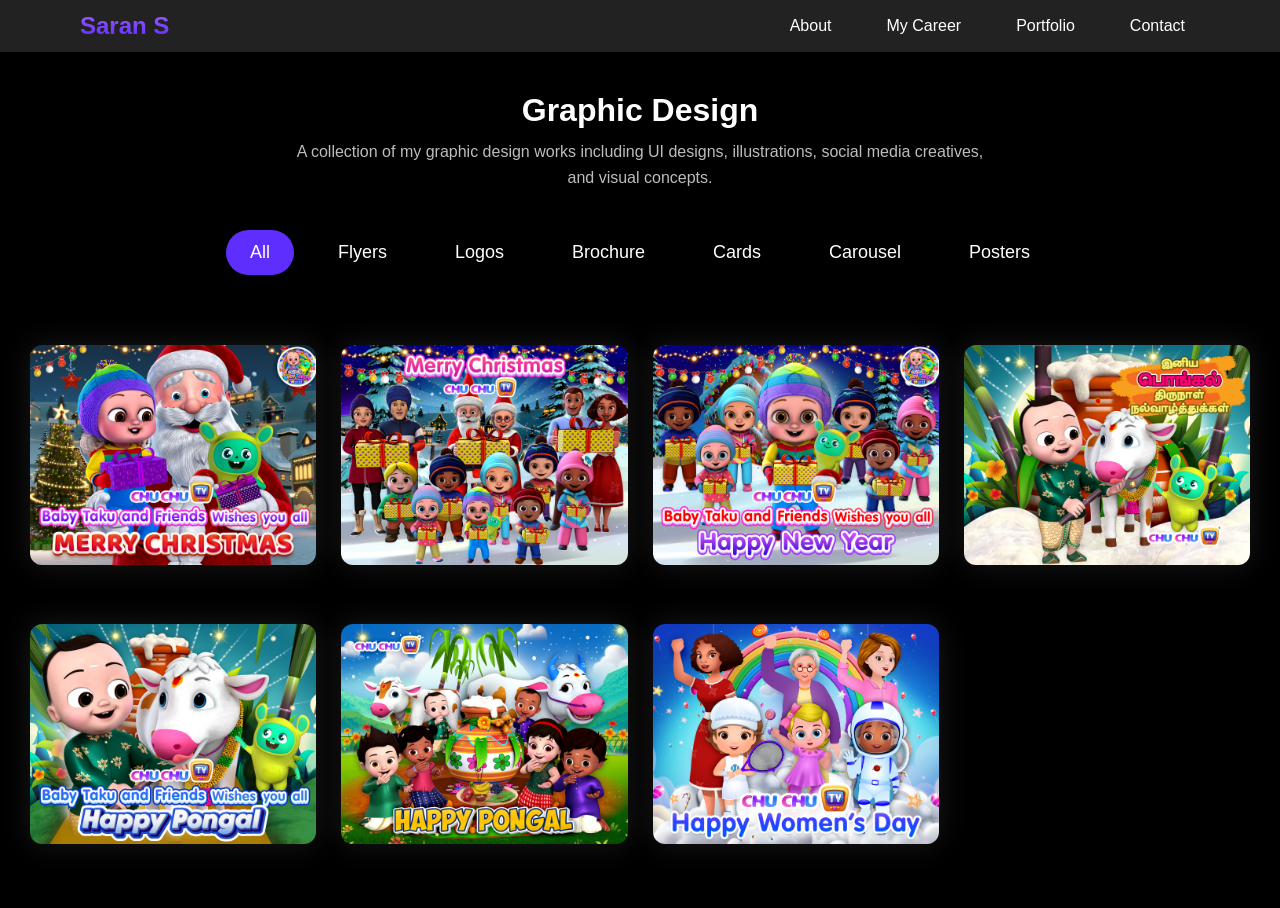
<file: page-1.html>
<!DOCTYPE html>
<html lang="en">
<head>
<meta charset="UTF-8">
<meta name="viewport" content="width=device-width, initial-scale=1.0">
<title>Portfolio Gallery</title>
<link rel="stylesheet" href="./CSS/styles.css">

<style>
/* body{
      margin: 0;
      background-color: #000000;
      font-family: 'montserrat', bold;
      color: #fff;
} */
body {
      font-family: 'Montserrat', sans-serif;
      margin: 0;
      background-color: #000000;
      color: #ffffff;
      transition: background-color 0.3s;
      position: relative;
      z-index: 1;
    }

h1{
    text-align: center;
    margin-top: 40px;
    margin-bottom: 10px;
}

 header {
  background: #222;
  padding: 12px 60px;
}

/* //new */
.portfolio-menu{
    display:flex;
    justify-content:center;
    gap:20px;
    margin-bottom:40px;
    flex-wrap:wrap;

}

.portfolio-menu button{

    border:none;
    background:none;

    cursor:pointer;

    padding:12px 24px;

    border-radius:30px;

    font-size:18px;
    color:white;

}

.portfolio-menu button.active{

    background:#5e2eff;
    color:white;

}

.gallery{

    display:grid;
    grid-template-columns:repeat(4,1fr);
    gap:25px;


}

.item{

    transition:.5s;

}

.item img{

    width:100%;

    /* height:420px; */

    object-fit:cover;

}


.nav-links a:hover {
  color: #b879f8;
}

   
    
</style>
</head>

<body>
    <header>
  <div class="header-container">
    <div class="logo">
      <a href="index.html">Saran S</a>
    </div>
    <nav class="nav-links">
      
      <a href="index.html#about">About</a>
      <a href="index.html#career">My Career</a>
      <a href="index.html#portfolio">Portfolio</a>
      <a href="index.html#contact">Contact</a>
    </nav>
  </div>
</header>

<div class="animate-section">
<h1>Graphic Design</h1>
<p class="page-description">
  A collection of my graphic design works including UI designs, illustrations, social media creatives, and visual concepts.
</p>
</div>

<div class="portfolio-menu animate-section">

    <button class="active" data-filter="all">All</button>

    <button data-filter="flyers">Flyers</button>

    <button data-filter="logos">Logos</button>

    <button data-filter="brochure">Brochure</button>

    <button data-filter="cards">Cards</button>

    <button data-filter="carousel">Carousel</button>

    <button data-filter="poster">Posters</button>

</div>


<div class="gallery animate-section">

    <div class="item flyers">
        <img src="img/graphic-design/Banner_1.jpg" onclick="openImage(0)">
    </div>

    <div class="item flyers">
        <img src="img/graphic-design/Banner_2.png" onclick="openImage(1)"">
    </div>

    <div class="item flyers">
        <img src="img/graphic-design/Banner_3.jpg" onclick="openImage(2)"">
    </div>

    <div class="item logos">
        <img src="img/graphic-design/Banner_4.jpg" onclick="openImage(3)">
    </div>

    <div class="item logos">
        <img src="img/graphic-design/Banner_5.jpg" onclick="openImage(4)">
    </div>

    <div class="item brochure">
        <img src="img/graphic-design/Banner_6.jpg" onclick="openImage(5)">
    </div>

    <div class="item brochure">
        <img src="img/graphic-design/Banner_7.jpg" onclick="openImage(6)">
    </div>

</div>

<!-- 
<div class="category-bar animate-section">

  <a href="#" class="category-item">Flyers</a>
  <a href="#" class="category-item">Pamphlets</a>
  <a href="#" class="category-item">Brochure</a>

  <a href="#" class="category-item active">Logos</a>

  <a href="#" class="category-item">Cards</a>
  <a href="#" class="category-item">Website Banners</a>
  <a href="#" class="category-item">Carousels</a>
  <a href="#" class="category-item">Packaging Designs</a>
  <a href="#" class="category-item">Videos (Reels)</a>
  <a href="#" class="category-item">Invitation</a>

</div>

<div class="gallery animate-section">
    <img src="img/graphic-design/Banner_1.jpg" onclick="openImage(0)">
    <img src="img/graphic-design/Banner_2.png" onclick="openImage(1)">
    <img src="img/graphic-design/Banner_3.jpg" onclick="openImage(2)">
    <img src="img/graphic-design/Banner_4.jpg" onclick="openImage(3)">
    <img src="img/graphic-design/Banner_5.jpg" onclick="openImage(4)">
    <img src="img/graphic-design/Banner_6.jpg" onclick="openImage(5)">
    <img src="img/graphic-design/Banner_7.jpg" onclick="openImage(6)">
    <img src="img/graphic-design/Banner_8.jpg" onclick="openImage(7)">
    <img src="img/graphic-design/Banner_9.jpg" onclick="openImage(8)">
    <img src="img/graphic-design/Banner_10.jpg" onclick="openImage(9)">
    <img src="img/graphic-design/Banner_11.jpg" onclick="openImage(10)">
</div> -->

<div class="lightbox" id="lightbox">

    <span class="close" onclick="closeImage()">&times;</span>

    <span class="prev" onclick="prevImage()">❮</span>

    <img id="lightbox-img">

    <span class="next" onclick="nextImage()">❯</span>

</div>

<script>

const images = [
    "img/graphic-design/Banner_1.jpg",
    "img/graphic-design/Banner_2.png",
    "img/graphic-design/Banner_3.jpg",
    "img/graphic-design/Banner_4.jpg",
    "img/graphic-design/Banner_5.jpg",
    "img/graphic-design/Banner_6.jpg",
    "img/graphic-design/Banner_7.jpg",
    "img/graphic-design/Banner_8.jpg",
    "img/graphic-design/Banner_9.jpg",
    "img/graphic-design/Banner_10.jpg",
    "img/graphic-design/Banner_11.jpg"
];

let currentIndex = 0;

function openImage(index){
    currentIndex = index;
    document.getElementById("lightbox").style.display="flex";
    document.getElementById("lightbox-img").src=images[index];
}

function closeImage(){
    document.getElementById("lightbox").style.display="none";
}

function nextImage(){
    currentIndex++;
    if(currentIndex >= images.length){
        currentIndex = 0;
    }
    document.getElementById("lightbox-img").src=images[currentIndex];
}

function prevImage(){
    currentIndex--;
    if(currentIndex < 0){
        currentIndex = images.length - 1;
    }
    document.getElementById("lightbox-img").src=images[currentIndex];
}

document.addEventListener("keydown",function(e){

    if(e.key==="ArrowRight"){
        nextImage();
    }

    if(e.key==="ArrowLeft"){
        prevImage();
    }

    if(e.key==="Escape"){
        closeImage();
    }

});

const sections = document.querySelectorAll('.animate-section');

const observer = new IntersectionObserver((entries) => {
    entries.forEach(entry => {
        if (entry.isIntersecting) {
            entry.target.classList.add('show');
        }
    });
}, {
    threshold: 0.2
});

sections.forEach(section => {
    observer.observe(section);
});
const buttons=document.querySelectorAll(".portfolio-menu button");

const items=document.querySelectorAll(".item");

buttons.forEach(button=>{

button.addEventListener("click",()=>{

buttons.forEach(btn=>btn.classList.remove("active"));

button.classList.add("active");

const filter=button.dataset.filter;

items.forEach(item=>{

if(filter==="all"){

item.style.display="block";

setTimeout(()=>{
item.style.opacity="1";
},50);

}

else if(item.classList.contains(filter)){

item.style.display="block";

setTimeout(()=>{
item.style.opacity="1";
},50);

}

else{

item.style.opacity="0";

setTimeout(()=>{
item.style.display="none";
},300);

}

});

});

});
</script>

</body>
</html>
</file>
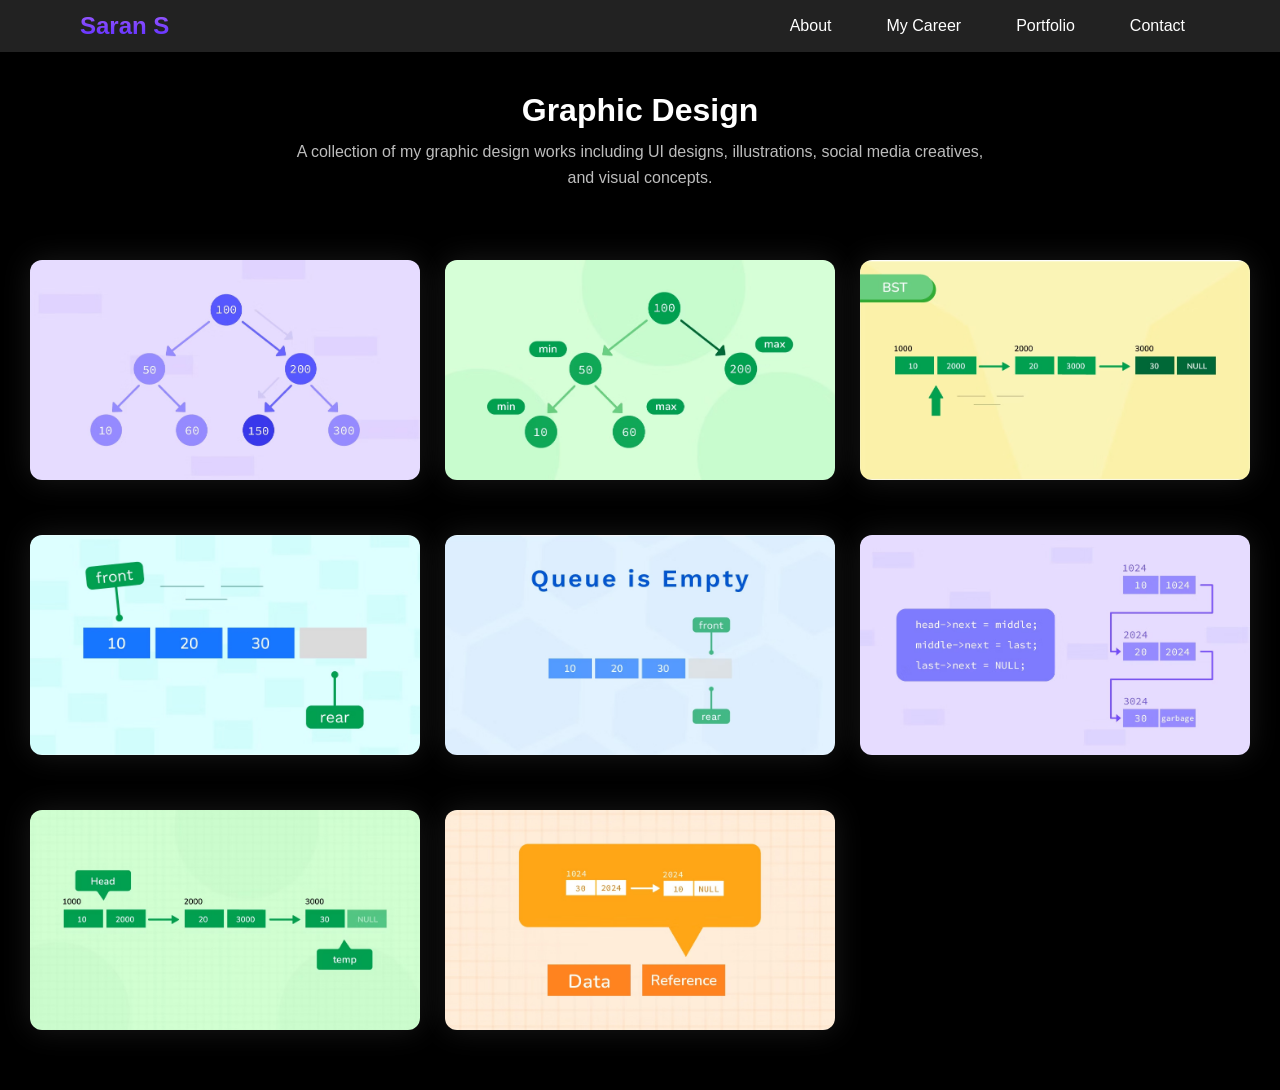
<file: page-4.html>
<!DOCTYPE html>
<html lang="en">
<head>
<meta charset="UTF-8">
<meta name="viewport" content="width=device-width, initial-scale=1.0">
<title>Portfolio Gallery</title>
<link rel="stylesheet" href="./CSS/styles.css">

<style>
/* body{
      margin: 0;
      background-color: #000000;
      font-family: 'montserrat', bold;
      color: #fff;
} */
body {
      font-family: 'Montserrat', sans-serif;
      margin: 0;
      background-color: #000000;
      color: #ffffff;
      transition: background-color 0.3s;
      position: relative;
      z-index: 1;
    }

h1{
    text-align: center;
    margin-top: 40px;
    margin-bottom: 10px;
}

 header {
  background: #222;
  padding: 12px 60px;
}
/* header {
  background-color: #222;
  color: white;
  padding: 12px 60px;
  position: sticky;
  top: 0;
  z-index: 1000;
} */
.nav-links a:hover {
  color: #b879f8;
}
    
    
</style>
</head>

<body>
    <header>
  <div class="header-container">
    <div class="logo">
      <a href="index.html">Saran S</a>
    </div>
    <nav class="nav-links">
      
      <a href="index.html#about">About</a>
      <a href="index.html#career">My Career</a>
      <a href="index.html#portfolio">Portfolio</a>
      <a href="index.html#contact">Contact</a>
    </nav>
  </div>
</header>

<div class="animate-section">
<h1>Graphic Design</h1>
<p class="page-description">
  A collection of my graphic design works including UI designs, illustrations, social media creatives, and visual concepts.
</p>
</div>

<div class="gallery animate-section">
    <img src="img/graph-1.jpg" onclick="openImage(0)">
    <img src="img/graph-2.jpg" onclick="openImage(1)">
    <img src="img/graph-3.jpg" onclick="openImage(2)">
    <img src="img/graph-4.jpg" onclick="openImage(3)">
    <img src="img/graph-5.jpg" onclick="openImage(4)">
    <img src="img/graph-6.jpg" onclick="openImage(5)">
    <img src="img/graph-7.jpg" onclick="openImage(6)">
    <img src="img/graph-8.jpg" onclick="openImage(7)">
</div>

<div class="lightbox" id="lightbox">

    <span class="close" onclick="closeImage()">&times;</span>

    <span class="prev" onclick="prevImage()">❮</span>

    <img id="lightbox-img">

    <span class="next" onclick="nextImage()">❯</span>

</div>

<script>

const images = [
    "img/graph-1.jpg",
    "img/graph-2.jpg",
    "img/graph-3.jpg",
    "img/graph-4.jpg",
    "img/graph-5.jpg",
    "img/graph-6.jpg",
    "img/graph-7.jpg",
    "img/graph-8.jpg"
];

let currentIndex = 0;

function openImage(index){
    currentIndex = index;
    document.getElementById("lightbox").style.display="flex";
    document.getElementById("lightbox-img").src=images[index];
}

function closeImage(){
    document.getElementById("lightbox").style.display="none";
}

function nextImage(){
    currentIndex++;
    if(currentIndex >= images.length){
        currentIndex = 0;
    }
    document.getElementById("lightbox-img").src=images[currentIndex];
}

function prevImage(){
    currentIndex--;
    if(currentIndex < 0){
        currentIndex = images.length - 1;
    }
    document.getElementById("lightbox-img").src=images[currentIndex];
}

document.addEventListener("keydown",function(e){

    if(e.key==="ArrowRight"){
        nextImage();
    }

    if(e.key==="ArrowLeft"){
        prevImage();
    }

    if(e.key==="Escape"){
        closeImage();
    }

});

const sections = document.querySelectorAll('.animate-section');

const observer = new IntersectionObserver((entries) => {
    entries.forEach(entry => {
        if (entry.isIntersecting) {
            entry.target.classList.add('show');
        }
    });
}, {
    threshold: 0.2
});

sections.forEach(section => {
    observer.observe(section);
});

</script>

</body>
</html>
</file>
<file: CSS/styles.css>
/* .header-container {
  display: flex;
  justify-content: space-between;
  align-items: center;
  max-width: 1100px;
  margin: auto;
} */



/* .nav-links a {
  color: white;
  margin-left: 25px;
  text-decoration: none;
  font-weight: 500;
  transition: color 0.3s;
} */

header {
  background: #222;
  padding: 15px 20px;
}



.header-container {
    max-width: 1200px;
    margin: auto;
    padding: 0 20px;
    

    display: flex;
    justify-content: space-between;
    align-items: center;
}
.logo a {
    color: white;
        background:linear-gradient(to bottom,#9d5cff,#5e2eff);
    -webkit-background-clip:text;
    -webkit-text-fill-color:transparent;
    text-decoration: none;
    font-size: 24px;
    font-weight: 700;
}

/* Navigation */
.nav-links {
    display: flex;
    gap: 25px;
}

.nav-links a {
    color: white;
    text-decoration: none;
    font-size: 16px;
}

.nav-links a:hover {
    color: #b879f8;
}

/* Mobile Responsive */
@media (max-width: 768px) {

    header {
        padding: 12px 0;
    }

    .header-container {
        flex-direction: column;
        gap: 12px;
    }

    .logo a {
        font-size: 22px;
    }

    .nav-links {
        flex-wrap: wrap;
        justify-content: center;
        gap: 15px;
    }

    .nav-links a {
        font-size: 14px;
    }

    body {
        padding-top: 110px;
    }
}

    nav a {
      margin: 0 15px;
      color: #fff;
      text-decoration: none;
      transition: color 0.3s;
    }

    nav a:hover {
      color: #f29c12;
    }

    section {
      padding: 40px 20px;
      max-width: 1000px;
      margin: auto;
      transition: transform 0.3s, box-shadow 0.3s;
    }

    .portfolio {
      display: grid;
      grid-template-columns: repeat(auto-fit, minmax(250px, 1fr));
      gap: 20px;
    }

    .portfolio img {
      width: 100%;
      border-radius: 10px;
      transition: transform 0.3s, box-shadow 0.3s;
      box-shadow: 0 2px 10px rgba(0, 0, 0, 0.05);
      cursor: pointer;
    }

    .portfolio img:hover {
      transform: scale(1.05);
      box-shadow: 0 4px 15px rgba(0, 0, 0, 0.2);
    }

 

    #lightbox {
      display: none;
      position: fixed;
      z-index: 999;
      top: 0;
      left: 0;
      width: 100vw;
      height: 100vh;
      background: rgba(0, 0, 0, 0.9);
      justify-content: center;
      align-items: center;
      flex-direction: row;
    }

    #lightbox img {
      max-width: 80%;
      max-height: 80%;
      border: 4px solid white;
      border-radius: 10px;
      box-shadow: 0 0 30px rgba(255, 255, 255, 0.2);
      animation: zoomIn 0.3s ease;
    }

    @keyframes zoomIn {
      from { transform: scale(0.7); opacity: 0; }
      to { transform: scale(1); opacity: 1; }
    }

    #lightbox button {
      background: none;
      border: none;
      color: white;
      font-size: 3rem;
      cursor: pointer;
      padding: 20px;
      user-select: none;
      transition: color 0.2s;
    }

    #lightbox button:hover {
      color: #f39c12;
    }

      .card {
      background: #272727;
      border-radius: 16px;
      padding: 25px 30px;
      box-shadow: 0 4px 20px rgba(0, 0, 0, 0.05);
      transition: transform 0.3s, box-shadow 0.3s;
      margin: 20px 0;
      
    }

    /* .card {
      background: #272727;
      border-radius: 16px;
      padding: 25px 30px;
      box-shadow: 0 4px 20px rgba(0, 0, 0, 0.05);
      transition: transform 0.3s, box-shadow 0.3s;
    } */

    .card:hover {
      transform: translateY(-5px);
      box-shadow: 0 8px 25px rgba(0, 0, 0, 0.1);
    }

    .image-box {
      text-align: center;
    }

    .image-box img {
      margin-bottom: 0;
    }

    .image-caption {
      font-size: 1rem;
      color: #333;
      background: rgba(0, 0, 0, 0.05);
      padding: 6px 0;
      border-radius: 8px;
    }

    /* Viewer Page */

    .container {
      display: flex;
      flex-direction: column;
      align-items: center;
      padding: 30px;
    }

    .main-image {
      max-width: 90vw;
      max-height: 100vh;
      margin-bottom: 30px;
      border-radius: 12px;
      box-shadow: 0 0 30px rgba(255, 255, 255, 0.1);
      cursor: pointer;
      transition: transform 0.3s, opacity 0.3s;
    }

    .gallery {
  display: flex;
  flex-direction: column;
  align-items: center;
  gap: 15px;
}


    .gallery img {
      max-width: 90vw;
      max-height: 70vh;
      margin-bottom: 30px;
      border-radius: 12px;
      box-shadow: 0 0 30px rgba(255, 255, 255, 0.1);
      cursor: pointer;
      transition: transform 0.3s, opacity 0.3s;
    }

        .main-image:hover {
      transform: scale(1.1);
      opacity: 1;
    }

    .gallery img:hover {
      transform: scale(1.1);
      opacity: 1;
    }

    

    a.back {
      position: absolute;
      top: 20px;
      left: 20px;
      color: white;
      font-size: 18px;
      text-decoration: none;
      background: rgba(179, 2, 179, 0);
      padding: 8px 16px;
      border-radius: 6px;
    }

    a.back:hover {
      background: rgba(255,255,255,0.3);
    }

  

    .portfolio {
      display: grid;
      grid-template-columns: repeat(auto-fit, minmax(250px, 1fr));
      gap: 20px;
    }

    .image-box {
      text-align: center;
    }

    .image-box img {
      width: 100%;
      border-radius: 10px;
      transition: transform 0.3s;
      box-shadow: 0 2px 10px rgba(0, 0, 0, 0.1);
      cursor: pointer;
    }

    .image-box img:hover {
      transform: scale(1.05);
    }

    .image-caption {
      background-color: rgba(0, 0, 0, 0.05);
      border-radius: 8px;
      padding: 5px;
      margin-top: 5px;
    }

    .back-button {
  display: inline-block;
  margin: 30px auto;
  padding: 12px 24px;
  background-color: #333;
  color: white;
  text-decoration: none;
  border-radius: 8px;
  font-weight: bold;
  transition: background-color 0.3s ease;
  text-align: center;
}

/* Center inside parent container */
.back-button-container {
  padding-left: 15px;
  text-align: left;
}

.back-button:hover {
  background-color: #00c3ff;
  color: #000;
}


        /* Viewer Page */


/* OLD About */
    .about-container {
  display: flex;
  flex-wrap: wrap;
  align-items: center;
  gap: 30px;
  margin-top: 20px;
  background: #ffffffc9;
  padding: 30px;
  border-radius: 16px;
  box-shadow: 0 4px 20px rgba(0, 0, 0, 0.05);
}

.about-text {
  flex: 1;
  min-width: 250px;
}

.about-image {
  flex: 1;
  text-align: center;
  min-width: 250px;
}

.about-image img {
  max-width: 100%;
  height: auto;
  border-radius: 12px;
  box-shadow: 0 0 20px rgba(0, 0, 0, 0.1);
}

/* OLD About */

.angled-section {
  /* background: #000000; */
  /* clip-path: polygon(0 5%, 100% 0%, 100% 95%, 0% 100%); */
  padding: 60px 20px;
  margin-top: 0px;
  color: #ffffff;
}

.about-wrapper {
  max-width: 1100px;
  margin: auto;
  display: flex;
  flex-wrap: wrap;
  align-items: center;
  gap: 40px;
}

.about-left {
  flex: 1;
  min-width: 280px;
}

.about-left h2 {
  font-size: 32px;
  margin-bottom: 20px;
}

.about-left p {
  font-size: 14px;
  line-height: 1.6;
  margin-bottom: 10px;
}

.about-right {
  flex: 1;
  min-width: 250px;
}

.about-right video {
  width: 100%;
  height: auto;
  border-radius: 12px;
  display: block;
}

body {
  font-family: 'Montserrat', sans-serif;
  margin: 0;
  background-color: #c9c9c9;
  color: #423d3d;
  transition: background-color 0.3s;
  position: relative;
  z-index: 1; /* Already here */
}

main, header, section, footer {
  position: relative;
  z-index: 1; /* Add this to ensure content is above particle canvas */
}

#tsparticles {
  pointer-events: none;
}

.portfolio-grid {
  display: flex;
  gap: 20px;
  flex-wrap: wrap;
  justify-content: center;
  padding: 20px;
}

.portfolio-card {
  background-color: #1e1e1e;
  border-radius: 20px;
  overflow: hidden;
  width: 300px;
  box-shadow: 0 4px 12px rgba(0, 0, 0, 0.3);
  transition: transform 0.3s ease;
}

.portfolio-card:hover {
  transform: scale(1.03);
}

.portfolio-card img {
  width: 100%;
  display: block;
  height: auto;
}

.card-caption {
  background-color: #333;
  color: white;
  text-align: center;
  padding: 10px;
  font-weight: 500;
}

.font-width {
  font-size: 13px;
  font-weight: bold;
}

.portfolio-grid {
  display: flex;
  flex-wrap: wrap;
  justify-content: center;
  gap: 20px;
  padding: 20px;
}

.portfolio-card {
  width: 280px;
  background-color: #111;
  border-radius: 8px;
  overflow: hidden;
  text-align: center;
  transition: transform 0.3s ease;
}

.portfolio-card img {
  width: 100%;
  height: auto;
  display: block;
}

.card-caption {
  padding: 12px;
  font-weight: bold;
}

.section-title {
  text-align: center;
  font-size: 2.8rem;
  color: #b879f8;
    background:linear-gradient(to bottom,#9d5cff,#5e2eff);
    -webkit-background-clip:text;
    -webkit-text-fill-color:transparent;
  margin-bottom: 30px;
  font-weight: bold;
  text-transform: uppercase;
}

.career-section {
  /* background-color: #0a0a0a; */
  padding: 5px  20px;
  color: #ffffff;
}

.career-container {
  display: flex;
  flex-wrap: wrap;
  justify-content: space-between;
  gap: 30px;
}

.career-box {
  flex: 1;
  min-width: 300px;
  max-width: 48%;
  background-color: #111;
  border-left: 2px solid #8a2be2;
  padding: 30px;
  border-radius: 10px;
  /* box-shadow: 0 0 20px rgba(138, 43, 226, 0.3); */
  position: relative;
}

.career-box h3 {
  font-size: 1.6rem;
  color: #fff;
}

.present {
  font-size: 1rem;
  color: #aaa;
}

.role {
  font-weight: bold;
  font-size: 1.1rem;
  margin: 10px 0;
}

.company {
  color: #b879f8;
  font-weight: 500;
  font-size: 0.95rem;
  margin-bottom: -2px;
}

.company-data {
  /* color: #b879f8; */
  font-size: 0.79rem;
  margin-bottom: 15px;
  padding-left: 12px;
}

.company-data-skill {
  /* color: #b879f8; */
  font-size: 0.85rem;
  
}

.career-box ul {
  padding-left: 20px;
  line-height: 1.8;
}

.career-box ul li {
  margin-bottom: 8px;
}

.award {
  margin-top: 20px;
  background-color: #1a1a1a;
  padding: 15px;
  border-radius: 8px;
  font-size: 0.95rem;
  color: #ccc;
  border-left: 4px solid #b879f8;
}


.viewer{
    display:none;
    position:fixed;
    top:0;
    left:0;
    width:100%;
    height:100%;
    background:rgba(0,0,0,0.95);
    justify-content:center;
    align-items:center;
    z-index:9999;
}

.viewer img{
    max-width:90%;
    max-height:90%;
}


/* Page gallery */
/* .gallery{
    display:grid;
    grid-template-columns:repeat(auto-fit,minmax(250px,1fr));
    gap:20px;
    padding:45px;
}

.gallery img{
    width:100%;
    height:250px;
    object-fit:cover;
    border-radius:10px;
    cursor:pointer;
    transition:0.3s;
}

.gallery img:hover{
    transform:scale(1.05);
} */

.gallery{
    display:grid;
    grid-template-columns:repeat(auto-fit,minmax(320px,1fr));
    gap:25px;
    padding:30px;
}

.gallery img{
    width:100%;
    height:220px;   /* Fixed height */
    object-fit:cover;
    border-radius:12px;
    cursor:pointer;
    transition:0.3s;
}

.gallery img:hover{
    transform:scale(1.03);
}

.lightbox{
    display:none;
    position:fixed;
    inset:0;
    background:rgba(0,0,0,0.95);
    justify-content:center;
    align-items:center;
    z-index:9999;
}

.lightbox img{
    max-width:90vw;
    max-height:90vh;
    object-fit:contain;
}

/* .lightbox{
    display:none;
    position:fixed;
    top:0;
    left:0;
    width:100%;
    height:100%;
    background:rgba(0,0,0,.95);
    justify-content:center;
    align-items:center;
    z-index:9999;
}

.lightbox img{
    max-width:85%;
    max-height:85%;
    border-radius:10px;
} */

.close{
    position:absolute;
    top:50px;
    right:35px;
    font-size:40px;
    cursor:pointer;
}

.prev,
.next{
    position:absolute;
    top:50%;
    transform:translateY(-50%);
    font-size:50px;
    cursor:pointer;
    padding:10px;
}

.prev{
    left:20px;
}

.next{
    right:20px;
}

a {
  text-decoration: none;
  color: white;
}

a:hover {
  text-decoration: none;
}


.card p {
  display: flex;
  align-items: center;
  gap: 10px;
}

.card a {
  color: white;
  text-decoration: none;
}

.page-description{
    text-align: center;
    max-width: 700px;
    margin: 0 auto 40px auto;
    color: #bdbdbd;
    font-size: 16px;
    line-height: 1.6;
}

/* contact page new update */

.contact-section{
    padding:12px 20px;
    padding-bottom: 30px;
    text-align:center;
    background:#000;
}

.contact-section h2{
    font-size:45px;
    font-weight:600;
    margin-bottom:80px;
    background:linear-gradient(to bottom,#9d5cff,#5e2eff);
    -webkit-background-clip:text;
    -webkit-text-fill-color:transparent;
}

.contact-container{
    display:flex;
    justify-content:center;
    gap:40px;
    flex-wrap:wrap;
}

.contact-card{
    width:320px;
    height:75px;

    display:flex;
    align-items:center;
    justify-content:center;
    gap:15px;

    text-decoration:none;
    color:#b8b8b8;

    border:1px solid rgba(140,90,255,.3);

    background:linear-gradient(
        180deg,
        rgba(31,17,52,.8),
        rgba(42,42,54,.8)
    );

    border-radius:16px;

    transition:.3s;
}

.contact-card i{
    font-size:30px;
}

.contact-card span{
    font-size:18px;
}

.contact-card:hover{
    transform:translateY(-5px);
    color:white;
}

/* Animation */

.animate-section {
    opacity: 0;
    transform: translateY(60px);
    transition: all 0.8s ease;
}

.animate-section.show {
    opacity: 1;
    transform: translateY(0);
}
</file>
